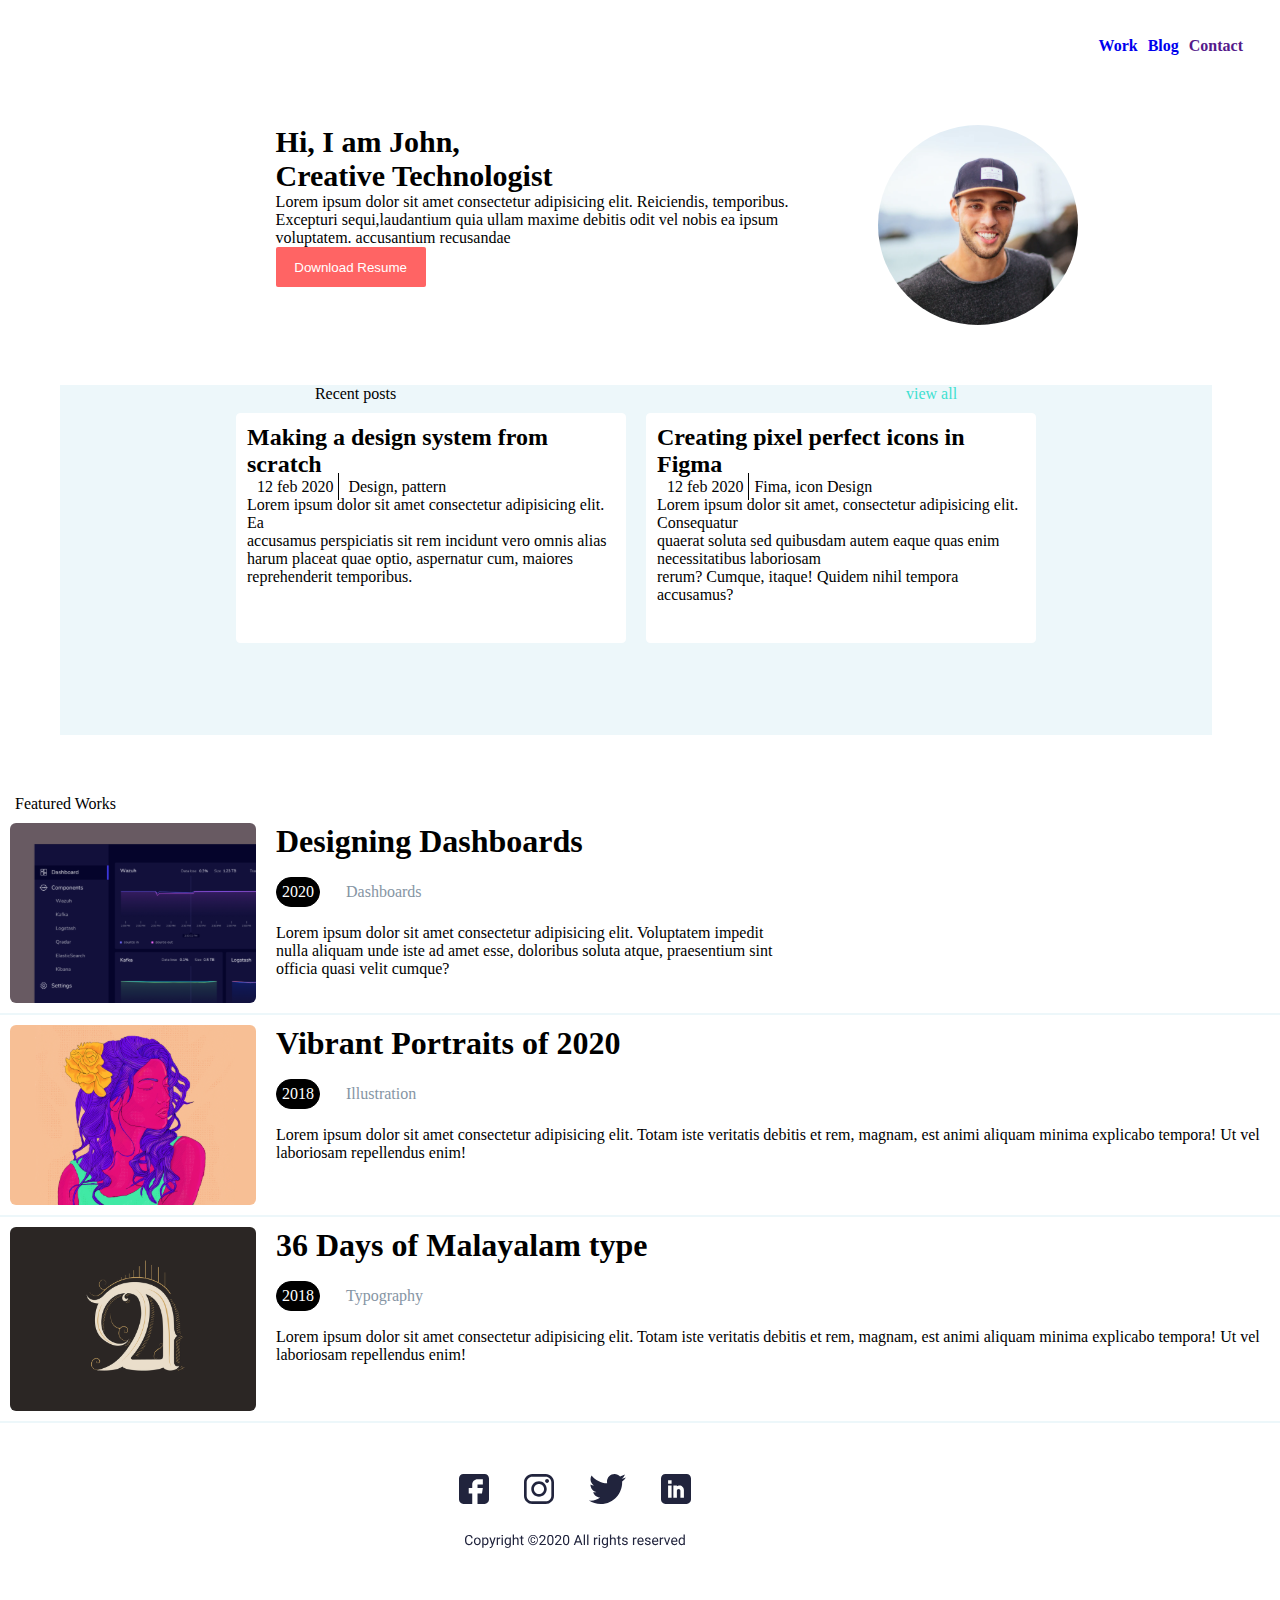
<file: index.html>
<!DOCTYPE html>
<html lang="en">
<head>
    <meta charset="UTF-8">
    <meta name="viewport" content="width=device-width, initial-scale=1.0">
    <title>My-Portfolio</title>
    <link rel="stylesheet" href="./index.css">
</head>
<body>
    <main>
        <header>
            <nav class="page-nav">
                <ul class="list-item">
                    <li><a class="deco" href="./work.html">Work</a></li>
                    <li><a class="deco" href="./blog.html">Blog</a></li>
                    <li><a class="deco" href="">Contact</a></li>
                </ul>
                    <!-- Works -->
                    <!-- Blog -->
                    <!-- Contact -->
            </nav>
            <section class="my-section-top">
                <aside>
                    <h1 class="A-header">
                    Hi, I am John,<br>
                    Creative Technologist 
                </h1>
                <p>Lorem ipsum dolor sit amet consectetur adipisicing elit. Reiciendis, temporibus. <br>Excepturi sequi,laudantium quia ullam maxime debitis odit vel nobis ea ipsum <br>voluptatem. accusantium recusandae</p>
                <button class="button" type="submit">Download Resume</button>
                </aside>
                <img class="image" src="./imgs/Ellipse 1.svg" alt="">
            </section>
        </header>
        <section class="section-2">
            <nav class="second-nav">
                <p>Recent posts</p>
                <p style="color: turquoise;">view all</p>
            </nav>
            <div class="article">
                <article class="article-box">
                <h2>Making a design system from<br>scratch</h2>
                <p><span class="text-border-2">12 feb 2020</span> Design, pattern</p>
                Lorem ipsum dolor sit amet consectetur adipisicing elit. Ea <br> accusamus perspiciatis sit rem incidunt vero omnis alias <br>harum placeat quae optio, aspernatur cum, maiores reprehenderit temporibus.
            </article>
            <article class="article-box">
                <h2>Creating pixel perfect icons in <br>Figma</h2>
                <p><span class="text-border-2">12 feb 2020</span>Fima, icon Design</p>
                Lorem ipsum dolor sit amet, consectetur adipisicing elit. Consequatur <br>quaerat soluta sed quibusdam autem eaque quas enim necessitatibus laboriosam <br>rerum? Cumque, itaque! Quidem nihil tempora accusamus?
            </article>
        </div>
        </section>
        <section>
            <header>
                <P class="text-move">Featured Works</P>
            </header>
            <article class="flex-article article-border">
                <img src="./imgs/Rectangle30.svg" alt="">
                <div class="new-flex">
                    <h1>Designing Dashboards</h1>
                    <div class="p-margin">
                        <span class="year-style">2020</span>
                        <span class="s-color">Dashboards</span>
                    </div>
                    <p class="max-width-50"> Lorem ipsum dolor sit amet consectetur adipisicing elit. Voluptatem impedit nulla aliquam unde iste ad amet esse, doloribus soluta atque, praesentium sint officia quasi velit cumque?</p>
                </div>
            </article>
            <article class="flex-article article-border">
            <img src="/imgs/Rectangle32.svg" alt="">
            <div class="new-flex">
                <h1>Vibrant Portraits of 2020</h1>
                <p class="p-margin"><span class="year-style">2018</span>  <span class="s-color">Illustration</span></p>
                Lorem ipsum dolor sit amet consectetur adipisicing elit. Totam iste veritatis debitis et rem, magnam, est animi aliquam minima explicabo tempora! Ut vel laboriosam repellendus enim!
            </div>
            </article>
            <article class="flex-article article-border">
            <img src="./imgs/Rectangle34.svg" alt="">
            <div class="new-flex">
                <h1>36 Days of Malayalam type</h1>
                <p class="p-margin"><span class="year-style">2018</span>  <span class="s-color">Typography</span></p>
                Lorem ipsum dolor sit amet consectetur adipisicing elit. Totam iste veritatis debitis et rem, magnam, est animi aliquam minima explicabo tempora! Ut vel laboriosam repellendus enim!
            </div>
            </article>
        </section>
        <footer>
            <img src="./imgs/Footer.svg" alt="">
        </footer>
    </main>
</body>
</html>
</file>
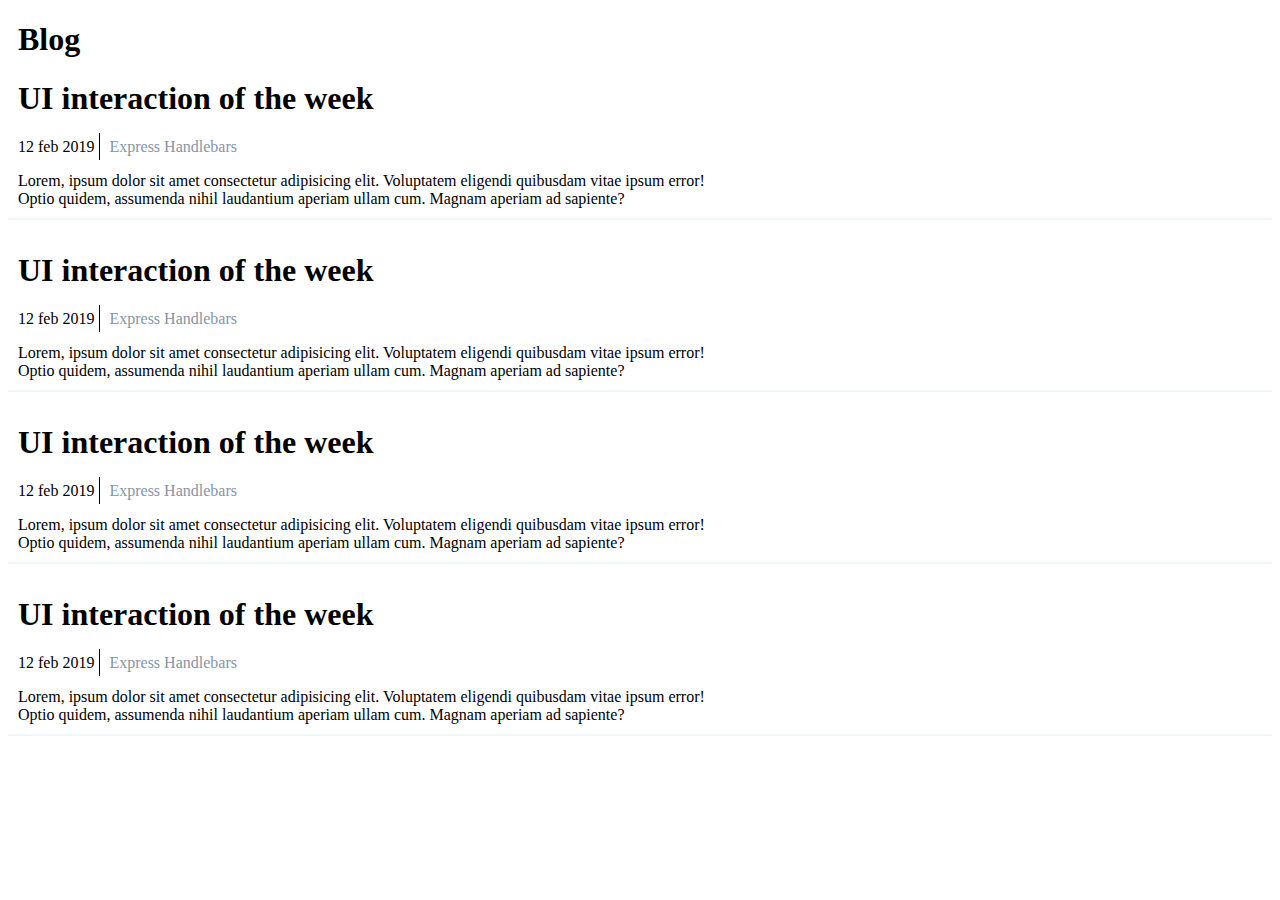
<file: blog.html>
<!DOCTYPE html>
<html lang="en">
<head>
    <meta charset="UTF-8">
    <meta name="viewport" content="width=device-width, initial-scale=1.0">
    <title>Capstone-Blog</title>
    <link rel="stylesheet" href="./blog.css">
</head>
<body>
    <main>
        <header>
            <h1 class="margin-1">Blog</h1>
        </header>
        <article class="article-border">
            <header>
                <h1>UI interaction of the week</h1>
            </header>
            <p class="margin-2"><span class="text-border-2">12 feb 2019</span> <span class="color">Express Handlebars</span></p>
            Lorem, ipsum dolor sit amet consectetur adipisicing elit. Voluptatem eligendi quibusdam vitae ipsum error!<br>Optio quidem, assumenda nihil laudantium aperiam ullam cum. Magnam aperiam ad sapiente?
        </article>
        <article class="article-border">
            <header>
                <h1>UI interaction of the week</h1>
            </header>
            <p class="margin-2"><span class="text-border-2">12 feb 2019</span> <span class="color">Express Handlebars</span></p>
            Lorem, ipsum dolor sit amet consectetur adipisicing elit. Voluptatem eligendi quibusdam vitae ipsum error!<br>Optio quidem, assumenda nihil laudantium aperiam ullam cum. Magnam aperiam ad sapiente?
        </article>
        <article class="article-border">
            <header>
                <h1>UI interaction of the week</h1>
            </header>
            <p class="margin-2"><span class="text-border-2">12 feb 2019</span> <spanc class="color">Express Handlebars</span></p>
            Lorem, ipsum dolor sit amet consectetur adipisicing elit. Voluptatem eligendi quibusdam vitae ipsum error!<br>Optio quidem, assumenda nihil laudantium aperiam ullam cum. Magnam aperiam ad sapiente?
        </article>
        <article class="article-border">
            <header>
                <h1>UI interaction of the week</h1>
            </header>
            <p class="margin-2"><span class="text-border-2">12 feb 2019</span> <span class="color">Express Handlebars</span></p>
            Lorem, ipsum dolor sit amet consectetur adipisicing elit. Voluptatem eligendi quibusdam vitae ipsum error!<br>Optio quidem, assumenda nihil laudantium aperiam ullam cum. Magnam aperiam ad sapiente?
        </article>
    </main>
</body>
</html>
</file>
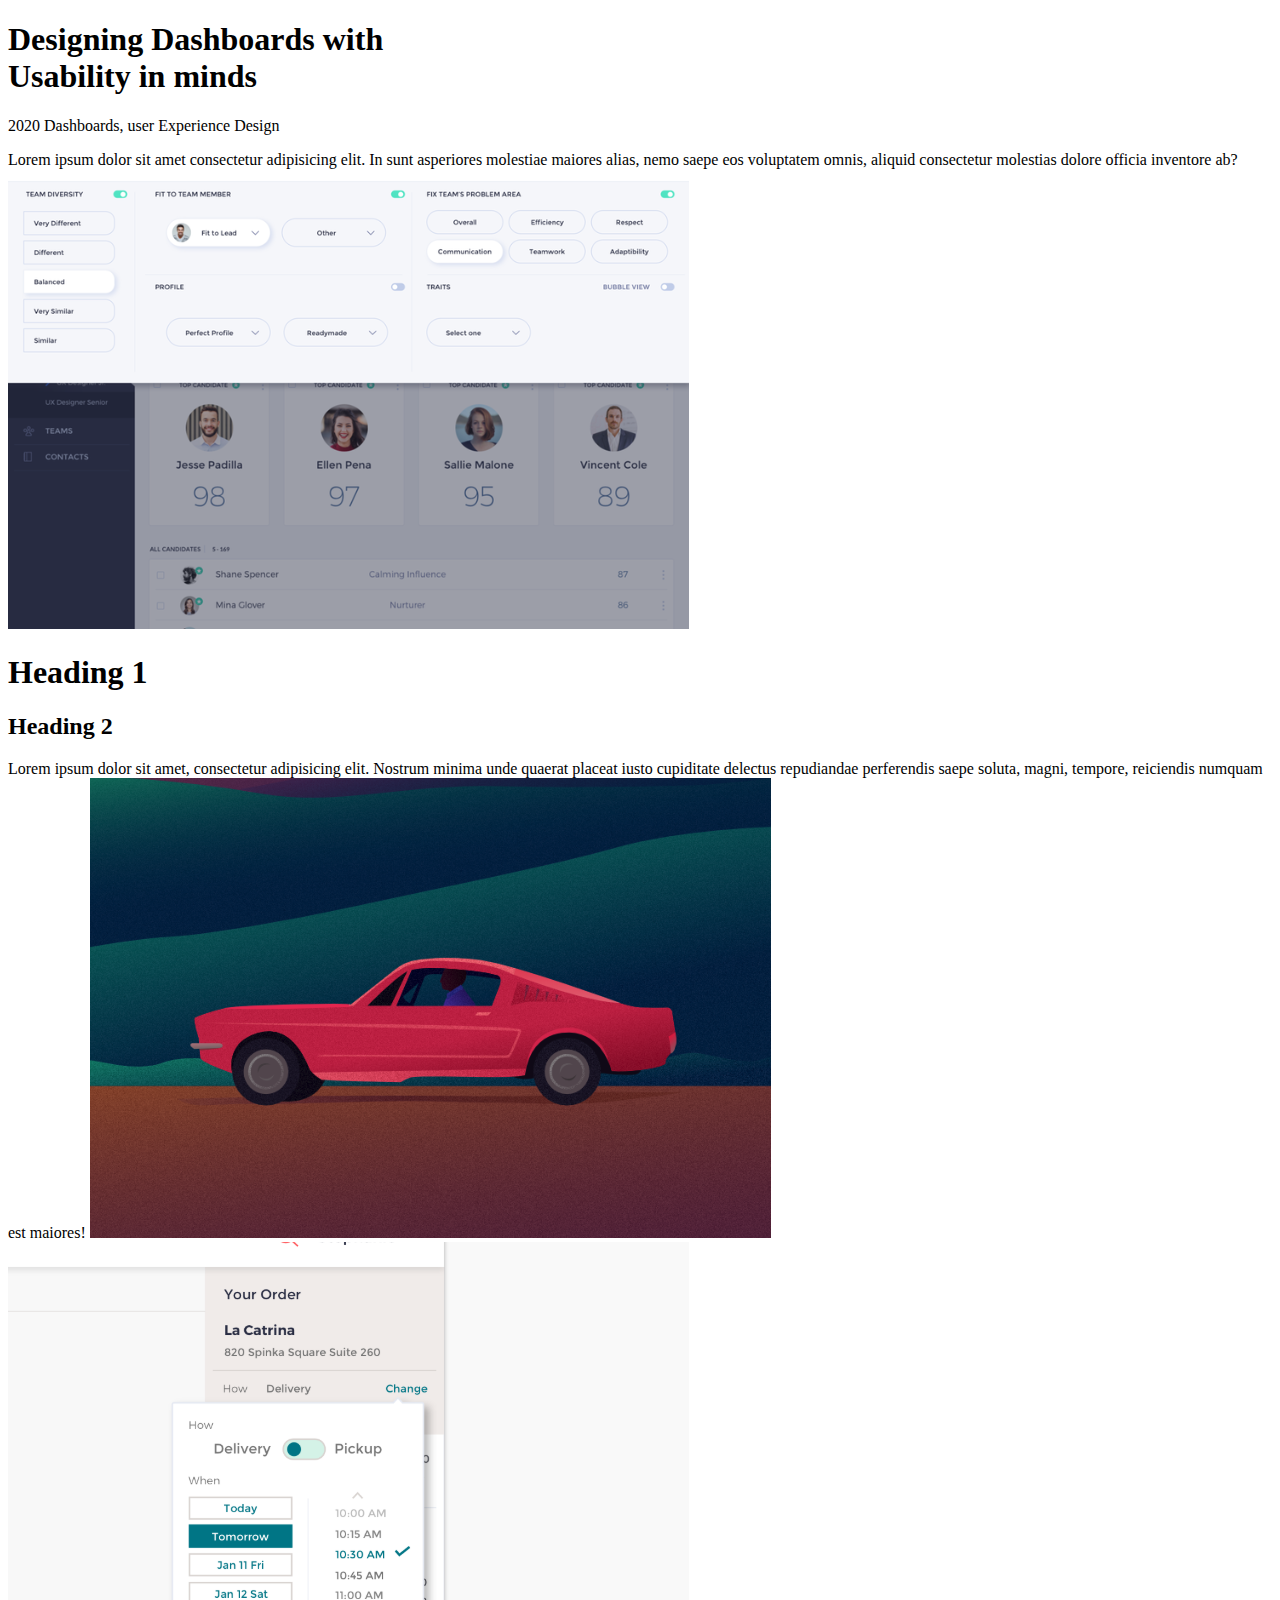
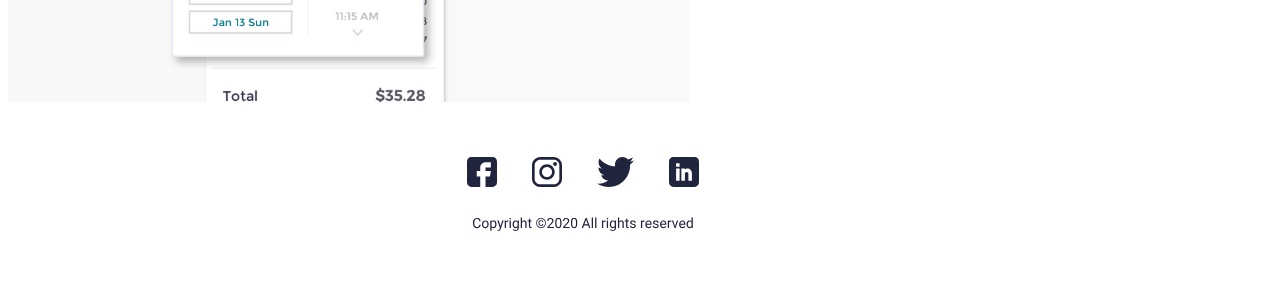
<file: work-detail.html>
<!DOCTYPE html>
<html lang="en">
<head>
    <meta charset="UTF-8">
    <meta name="viewport" content="width=device-width, initial-scale=1.0">
    <title>Work Detail</title>
</head>
<body>
    <main>
        <header>
            <h1>Designing Dashboards with<br> Usability in minds</h1>
        </header>
        <section>
            <p><span>2020</span> Dashboards, user Experience Design</p>
            Lorem ipsum dolor sit amet consectetur adipisicing elit. In sunt asperiores molestiae maiores alias, nemo saepe eos voluptatem omnis, aliquid consectetur molestias dolore officia inventore ab?
            <img src="/imgs/Rectangle 4-1.svg" alt="">
        </section>
        <section>
            <h1>Heading 1</h1>
            <h2>Heading 2</h2>
            Lorem ipsum dolor sit amet, consectetur adipisicing elit. Nostrum minima unde quaerat placeat iusto cupiditate delectus repudiandae perferendis saepe soluta, magni, tempore, reiciendis numquam est maiores!
            <img src="./imgs/Rectangle 5.svg" alt="">
        </section>
        <section>
            <img src="./imgs/Rectangle 6.svg" alt="">
        </section>
        <footer>
            <img src="./imgs/Footer.svg" alt="">
        </footer>
    </main>
</body>
</html>
</file>
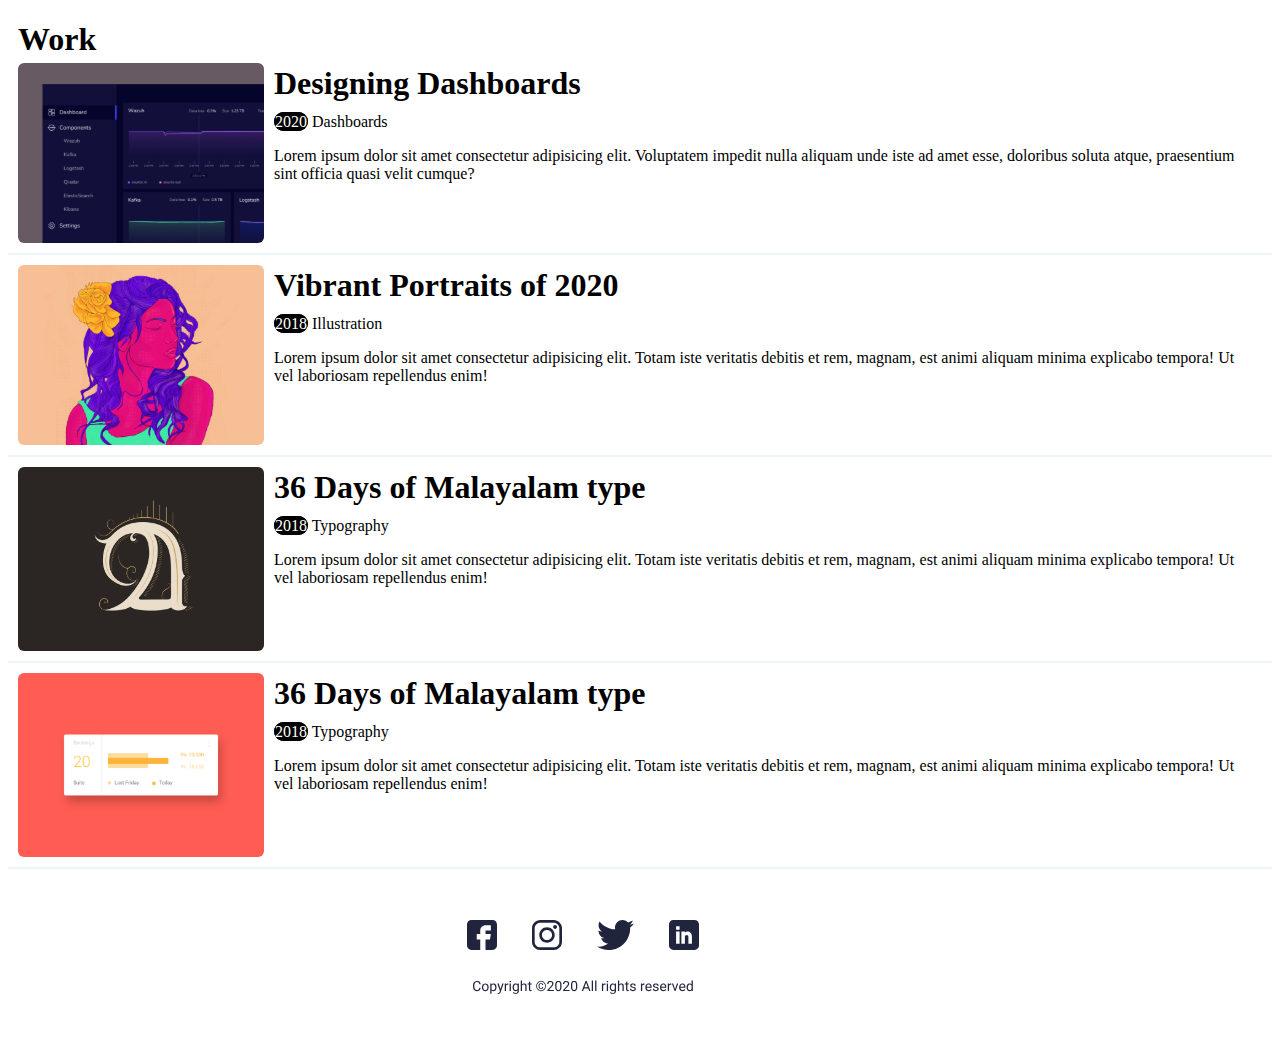
<file: work.html>
<!DOCTYPE html>
<html lang="en">
<head>
    <meta charset="UTF-8">
    <meta name="viewport" content="width=device-width, initial-scale=1.0">
    <link rel="stylesheet" href="./work.css">
    <title>Work</title>
</head>
<body>
    <main>
        <header>
            <h1 class="h1">Work</h1>
        </header>
        <article class="flex-article article-border">
                <img src="./imgs/Rectangle 30.svg" alt="">
                <div class="new-flex">
                <h1>Designing Dashboards</h1>
                <p class="p-margin"><span class="year-style">2020</span>  Dashboards</p>
                Lorem ipsum dolor sit amet consectetur adipisicing elit. Voluptatem impedit nulla aliquam unde iste ad amet esse, doloribus soluta atque, praesentium sint officia quasi velit cumque?
                </div>
            </article>
            <article class="flex-article article-border">
            <img src="/imgs/Rectangle 32.svg" alt="">
            <div class="new-flex">
                <h1>Vibrant Portraits of 2020</h1>
                <p class="p-margin"><span class="year-style">2018</span>  Illustration</p>
                Lorem ipsum dolor sit amet consectetur adipisicing elit. Totam iste veritatis debitis et rem, magnam, est animi aliquam minima explicabo tempora! Ut vel laboriosam repellendus enim!
            </div>
            </article>
            <article class="flex-article article-border">
            <img src="./imgs/Rectangle 34.svg" alt="">
            <div class="new-flex">
                <h1>36 Days of Malayalam type</h1>
                <p class="p-margin"><span class="year-style">2018</span>  Typography</p>
                Lorem ipsum dolor sit amet consectetur adipisicing elit. Totam iste veritatis debitis et rem, magnam, est animi aliquam minima explicabo tempora! Ut vel laboriosam repellendus enim!
            </div>
            </article>
            <article class="flex-article article-border">
            <img src="./imgs/Rectangle 40.svg" alt="">
            <div class="new-flex">
                <h1>36 Days of Malayalam type</h1>
                <p class="p-margin"><span class="year-style">2018</span>  Typography</p>
                Lorem ipsum dolor sit amet consectetur adipisicing elit. Totam iste veritatis debitis et rem, magnam, est animi aliquam minima explicabo tempora! Ut vel laboriosam repellendus enim!
            </div>
            </article>
            <footer>
                <img src="./imgs/Footer.svg" alt="">
            </footer>
    </main>
</body>
</html>
</file>
<file: index.css>
*{
    padding: 0;
    margin: 0;
    box-sizing: border-box;
}

h1{
    padding: 0;
    margin: 0;
}


.page-nav{
    display: flex;
    /* flex-direction: row; */
    flex-direction: row-reverse;
    justify-content: space-between;
    /* font-weight: 200px; */
    margin: 27px;
    word-spacing: 27px;
    font-weight: bold;
    /* width: 57px; */
    /* font-family: Impact, Haettenschweiler, 'Arial Narrow Bold', sans-serif; */
}

.margin-left-1{
    margin-left: -10px;
}


.text-border-2{
    border: none;
    border-right: 1px solid black;
    margin: 5px;
    padding: 5px;
    border-right-width: 1px;
}


.my-section-top{
    display: flex;
    justify-content: center;
    gap: 90px;
    /* width: 253px; */
    /* height: 105px; */
    margin-top: 60px;
    margin-left: 74px;
}

.s-color{
    color: #8695a4;
}

.A-header{
    font-size: 30px;
}

.image{
    width: 200px;
    height: 200px;
}

.button{
    background-color: #ff6464;
    color: white;
    border: none;
    border-radius: 2px;
    width: 150px;
    height: 40px;
}

.section-2{
background-color: #edf7fa;
/* display: flex; */
margin: 60px;
width: 1152px;
height: 350px;
}

.second-nav{
    display: flex;
    justify-content: space-around;
    /* margin: 20px; */
    /* margin-right: 10px; */
    margin-bottom: 0;
    /* align-items: center; */
    width: 100%;
}

.text-move{
    margin-left: 15px;
}

.p-margin{
    /* margin-top: -10px; */
    display: flex;
    align-items: center;
    gap: 26px;
}



.article{
    display: flex;
    justify-content: center;
    margin-top: 0;
    gap: 0;
}

.article-box{
    width: 390px;
    height: 230px;
    border: 1px solid #ffff;
    margin: 10px;
    padding: 10px;
    border-radius: 4px;
    background-color: #ffffff;
}

.flex-article{
    display: flex;
    /* justify-content: center; */
    /* align-items: flex-start; */
    /* margin: 10px; */
    gap: 20px;
    padding: 10px;
}

.max-width-50{
    max-width: 50%;
}

.new-flex{
    display: flex;
    flex-direction: column;
    align-items: flex-start;
    /* margin: 10px; */
    gap: 17px;
    /* margin-top: -20px; */
}

.article-border{
    margin-top: 0;
    border: none;
    border-bottom: 2px solid #edf7fa;
}

.year-style{
    border: 1px solid black;
    background-color: black;
    color: white;
    padding: 5px;
    border-radius: 15px;
}

.list-item{
    display: flex;
    /* margin: 10px; */
    padding: 10px;
    gap: 10px;

}

ul{
    list-style-type: none;
}

.deco{
    text-decoration: none;
    list-style-type: none;
}
/* footer{
    margin-bottom: 30px;
} */
</file>
<file: blog.css>
.text-border-2{
    border: none;
    border-right: 1px solid black;
    margin: 5px;
    padding: 5px;
    border-right-width: 1px
}


.article-border{
    margin-top: 0;
    border: none;
    border-bottom: 2px solid #edf7fa;
    padding: 10px;
}

.color{
    color: #8695a4;
}

.margin-1{
    margin-left: 10px;
    margin-bottom: -10px;
}

.margin-2{
    margin-left: -10px;
}
</file>
<file: work.css>
.flex-article{
    display: flex;
    justify-content: center;
    /* margin: 10px; */
    padding: 10px;
}

.h1{
    margin-left: 10px;
    margin-bottom: -5px;
}

.new-flex{
    display: flex;
    flex-direction: column;
    margin: 10px;
    margin-top: -20px;
}

.article-border{
    margin-top: 0;
    border: none;
    border-bottom: 2px solid #edf7fa;
}

.year-style{
    border: 1px solid black;
    background-color: black;
    color: white;
    border-radius: 10px;
}

.p-margin{
    margin-top: -10px;
}
</file>
